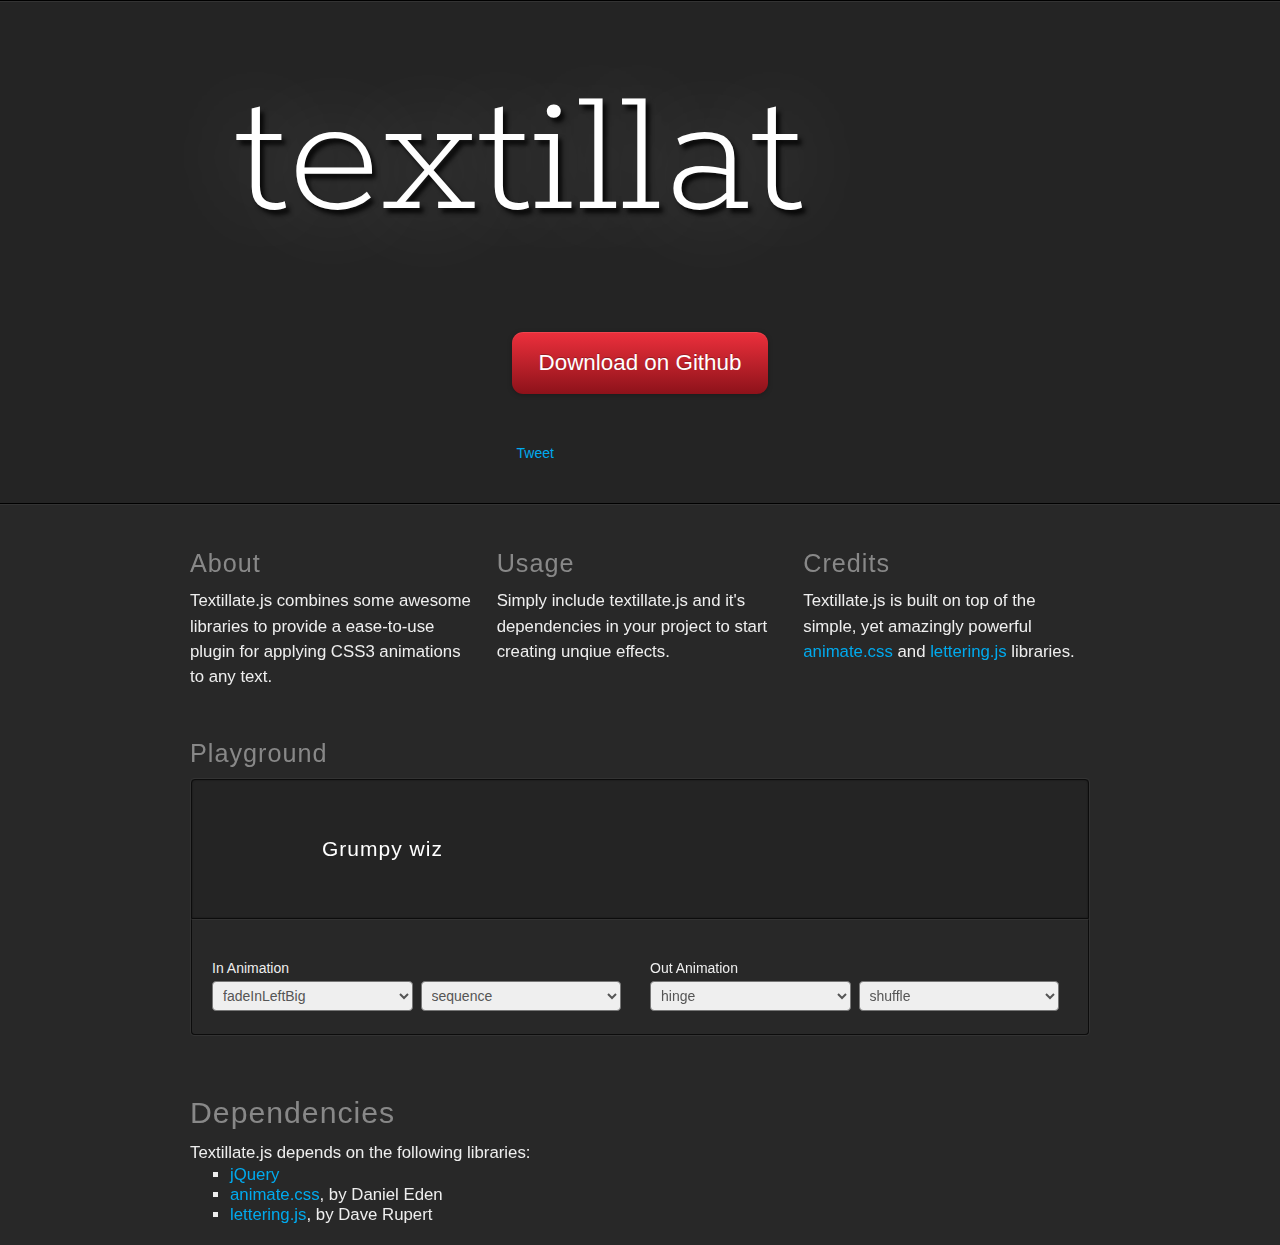
<file: skokov/textillate-master/index.html>
<!DOCTYPE HTML>
<html>
  <meta charset="utf-8">
  <meta http-equiv="X-UA-Compatible" content="chrome=1">
  <meta name="viewport" content="width=device-width, initial-scale=1.0">
  <title>Textillate.js</title>
  <link href="assets/animate.css" rel="stylesheet">
  <link href="assets/style.css" rel="stylesheet">
  <link href='http://fonts.googleapis.com/css?family=Rokkitt' rel='stylesheet' type='text/css'>
  <body>
    <div class="decal"></div>
		<div class="jumbotron">
			<div class="container">
  		  <h1 class="glow in tlt">textillate.js</h1>
  		  <p class="tlt" data-in-effect="bounceInDown">
  		  	A simple plugin for CSS3 text animations.
  		  </p>
        <div>
          <a href="https://github.com/jschr/textillate" class="btn fade in">Download on Github</a>
        </div>
        <div>
          <a
            class="twitter-share-button"
            href="https://twitter.com/share"
            data-text="Textillate.js - A simple plugin for CSS3 text animations"
            data-url="http://textillate.js.org"
            data-via="_jschr">
            Tweet
          </a>&nbsp;&nbsp;
          <iframe
            src="https://ghbtns.com/github-btn.html?user=jschr&repo=textillate&type=star&count=true&v=2"
            frameborder="0"
            scrolling="0"
            width="100px"
            height="20px">
          </iframe>
          <iframe
            src="https://ghbtns.com/github-btn.html?user=jschr&repo=textillate&type=fork&count=true"
            frameborder="0"
            scrolling="0"
            width="90px"
            height="20px">
          </iframe>
        </div>
  		</div>
  	</div>
    <div class="decal"></div>
  	<div class="container fade in">
      <div class="about">
        <div class="grid grid-pad">
          <section class="col-1-3">
            <h2>About</h2>
            <p>Textillate.js combines some awesome libraries to provide a ease-to-use plugin for applying CSS3 animations to any text.</p>
          </section>
          <section class="col-1-3">
            <h2>Usage</h2>
            <p>Simply include textillate.js and it's dependencies in your project to start creating unqiue effects.</p>
          </section>
          <section class="col-1-3">
            <h2>Credits</h2>
            <p>Textillate.js is built on top of the simple, yet amazingly powerful <a href="http://daneden.me/animate">animate.css</a> and <a href="http://letteringjs.com">lettering.js</a> libraries.</p>
          </section>
        </div>
      </div>
      <!--<div class="grid grid-pad">
        <section class="col-1-1">
          <h2>Examples</h2>
          <pre><code class="xml"><span id="example">Some Text</span></code></pre>
          <pre><code class="javascript">$('#example').textillate()</code></pre>
        </section>
      </div>-->
      <div class="grid grid-pad">
        <section class="col-1-1">
            <h2>Playground</h2>
            <div class="playground grid">
              <div class="col-1-1 viewport">
                  <div class="tlt">
                    <ul class="texts" style="display: none">
                      <li data-id="wizard">Grumpy wizards make toxic brew for the evil Queen and Jack.</li>
                      <li data-id="fox">The quick brown fox jumps over the lazy dog.</li>
                    </ul>
                  </div>
              </div>
              <div class="col-1-1 controls" style="padding-right: 0">
                <form class="grid grid-pad">
                  <div class="control col-1-2">
                    <label>In Animation</label>
                    <select data-key="effect" data-type="in"></select>
                    <select data-key="type" data-type="in">
                      <option value="">sequence</option>
                      <option value="reverse">reverse</option>
                      <option value="sync">sync</option>
                      <option value="shuffle">shuffle</option>
                    </select>
                  </div>
                  <div class="control col-1-2">
                    <label>Out Animation</label>
                    <select data-key="effect" data-type="out"></select>
                    <select data-key="type" data-type="out">
                      <option value="">sequence</option>
                      <option value="reverse">reverse</option>
                      <option value="sync">sync</option>
                      <option selected="selected" value="shuffle">shuffle</option>
                    </select>
                  </div>
                </form>
              </div>
            </div>
        </section>
      </div>
      <div class="grid grid-pad">
        <section class="col-1-1 deps">
            <h2>Dependencies</h2>
            <p>Textillate.js depends on the following libraries: </p>
            <div>
              <ul>
                <li><a href="http://jquery.com/">jQuery</a></li>
                <li><a href="http://daneden.me/animate/">animate.css</a>, by Daniel Eden</li>
                <li><a href="http://letteringjs.com/">lettering.js</a>, by Dave Rupert</li>
              </ul>
            </div>
        </section>
      </div>
  	</div>

<script src="http://ajax.googleapis.com/ajax/libs/jquery/1.9.0/jquery.min.js"></script>
<script src="assets/jquery.fittext.js"></script>
<script src="assets/jquery.lettering.js"></script>
<script src="http://yandex.st/highlightjs/7.3/highlight.min.js"></script>
<script src="jquery.textillate.js"></script>
<script>hljs.initHighlightingOnLoad();</script>
<script>
  $(function (){
    var log = function (msg) {
      return function () {
        if (console) console.log(msg);
      }
    }
    $('code').each(function () {
      var $this = $(this);
      $this.text($this.html());
    })

    var animateClasses = 'flash bounce shake tada swing wobble pulse flip flipInX flipOutX flipInY flipOutY fadeIn fadeInUp fadeInDown fadeInLeft fadeInRight fadeInUpBig fadeInDownBig fadeInLeftBig fadeInRightBig fadeOut fadeOutUp fadeOutDown fadeOutLeft fadeOutRight fadeOutUpBig fadeOutDownBig fadeOutLeftBig fadeOutRightBig bounceIn bounceInDown bounceInUp bounceInLeft bounceInRight bounceOut bounceOutDown bounceOutUp bounceOutLeft bounceOutRight rotateIn rotateInDownLeft rotateInDownRight rotateInUpLeft rotateInUpRight rotateOut rotateOutDownLeft rotateOutDownRight rotateOutUpLeft rotateOutUpRight hinge rollIn rollOut';

    var $form = $('.playground form')
      , $viewport = $('.playground .viewport');

    var getFormData = function () {
      var data = {
        loop: true,
        in: { callback: log('in callback called.') },
        out: { callback: log('out callback called.') }
      };

      $form.find('[data-key="effect"]').each(function () {
        var $this = $(this)
          , key = $this.data('key')
          , type = $this.data('type');

          data[type][key] = $this.val();
      });

      $form.find('[data-key="type"]').each(function () {
        var $this = $(this)
          , key = $this.data('key')
          , type = $this.data('type')
          , val = $this.val();

          data[type].shuffle = (val === 'shuffle');
          data[type].reverse = (val === 'reverse');
          data[type].sync = (val === 'sync');
      });

      return data;
    };

    $.each(animateClasses.split(' '), function (i, value) {
      var type = '[data-type]'
        , option = '<option value="' + value + '">' + value + '</option>';

      if (/Out/.test(value) || value === 'hinge') {
        type = '[data-type="out"]';
      } else if (/In/.test(value)) {
        type = '[data-type="in"]';
      }

      if (type) {
        $form.find('[data-key="effect"]' + type).append(option);
      }
    });

    $form.find('[data-key="effect"][data-type="in"]').val('fadeInLeftBig');
    $form.find('[data-key="effect"][data-type="out"]').val('hinge');

    $('.jumbotron h1')
      .fitText(0.5)
      .textillate({ in: { effect: 'flipInY' }});

    $('.jumbotron p')
      .fitText(3.2, { maxFontSize: 18 })
      .textillate({ initialDelay: 1000, in: { delay: 3, shuffle: true } });

    setTimeout(function () {
        $('.fade').addClass('in');
    }, 250);

    setTimeout(function () {
      $('h1.glow').removeClass('in');
    }, 2000);

    var $tlt = $viewport.find('.tlt')
      .on('start.tlt', log('start.tlt triggered.'))
      .on('inAnimationBegin.tlt', log('inAnimationBegin.tlt triggered.'))
      .on('inAnimationEnd.tlt', log('inAnimationEnd.tlt triggered.'))
      .on('outAnimationBegin.tlt', log('outAnimationBegin.tlt triggered.'))
      .on('outAnimationEnd.tlt', log('outAnimationEnd.tlt triggered.'))
      .on('end.tlt', log('end.tlt'));

    $form.on('change', function () {
      var obj = getFormData();
      $tlt.textillate(obj);
    }).trigger('change');

  });

	</script>
  <script>
    window.twttr=(function(d,s,id){var js,fjs=d.getElementsByTagName(s)[0],t=window.twttr||{};if(d.getElementById(id))return t;js=d.createElement(s);js.id=id;js.src="https://platform.twitter.com/widgets.js";fjs.parentNode.insertBefore(js,fjs);t._e=[];t.ready=function(f){t._e.push(f);};return t;}(document,"script","twitter-wjs"));
  </script>
  </body>
</html>
</file>
<file: skokov/textillate-master/assets/style.css>
* {
  -webkit-box-sizing: border-box;
  -moz-box-sizing: border-box;
  box-sizing: border-box;
}

body {
  margin: 0;
  background: #282828;
  color: #eee;
  font-family: 'Helvetica Neue', Arial, 'Liberation Sans', FreeSans, sans-serif;
  font-size: 14px;
}

h1, h2, h3, h4, h5, h6 {
  margin: 10px 0;
  font-weight: 200;
}

h2 {
  font-size: 1.8em;
  font-weight: 200;
  color: #888;
  letter-spacing: 1px;
} 

section {
  margin-bottom: 20px;
}

p {
  margin: 0;
  line-height: 1.5;
  font-weight: 200;
}

a {
  color: #00aaee;
  text-decoration: none;
}

a:hover {
  color: #0077a2;
  text-decoration: underline;
}

.hide {
  display: none;
}

.decal {
  height: 2px;
  background-color: #000;
  border-bottom: 1px solid #333;
}

.container {
  max-width: 940px;
  margin-right: auto;
  margin-left: auto;
}

/* EFFECTS
***************/

.glow {
  text-shadow: 0 0 0 rgba(0, 0, 0, 0);
    -webkit-transition: text-shadow 1s linear;
       -moz-transition: text-shadow 1s linear;
         -o-transition: text-shadow 1s linear;
            transition: text-shadow 1s linear;
}

.glow.in {
  text-shadow: 
    0.025em 0.025em 0.025em rgba(0, 0, 0, 0.8),
    0 0 0.5em rgba(255, 255, 255, 0.3);
}

.fade {
  opacity: 0;
    -webkit-transition: opacity 1s linear;
       -moz-transition: opacity 1s linear;
         -o-transition: opacity 1s linear;
            transition: opacity 1s linear;
}

.fade.in {
  opacity: 1;
}

/* BUTTONS
***************/

.btn {
  color: #fff;
  text-shadow: 0 -1px 0 rgba(0, 0, 0, 0.25);
  display: inline-block;
  text-decoration: none;
  font-weight: 200;
  text-align: center;
  vertical-align: middle;
  cursor: pointer;
  border-radius: 0.5em;
  padding: 0.8em 1.2em;
  background-color: #ED303C;
  background-image: -moz-linear-gradient(top, #ED303C, #8D121A);
  background-image: -webkit-gradient(linear, 0 0, 0 100%, from(#ED303C), to(#8D121A));
  background-image: -webkit-linear-gradient(top, #ED303C, #8D121A);
  background-image: -o-linear-gradient(top, #ED303C, #8D121A);
  background-image: linear-gradient(to bottom, #ED303C, #8D121A);
  background-repeat: repeat-x;
  -webkit-box-shadow: inset 0 1px 0 rgba(255,255,255,.1), 0 1px 5px rgba(0,0,0,.25);
     -moz-box-shadow: inset 0 1px 0 rgba(255,255,255,.1), 0 1px 5px rgba(0,0,0,.25);
          box-shadow: inset 0 1px 0 rgba(255,255,255,.1), 0 1px 5px rgba(0,0,0,.25);
}

.btn:hover,
.btn-primary:active,
.btn-primary.active,
.btn-primary.disabled,
.btn-primary[disabled] {
  text-decoration: none;
  color: #ddd;
  background-color: #8D121A;
  background-position: 0 -15px;
  -webkit-transition: background-position 0.1s linear;
     -moz-transition: background-position 0.1s linear;
       -o-transition: background-position 0.1s linear;
          transition: background-position 0.1s linear;
}

.btn.active,
.btn:active {
  background-image: none;
  outline: 0;
  -webkit-box-shadow: inset 0 2px 4px rgba(0, 0, 0, 0.15), 0 1px 2px rgba(0, 0, 0, 0.05);
     -moz-box-shadow: inset 0 2px 4px rgba(0, 0, 0, 0.15), 0 1px 2px rgba(0, 0, 0, 0.05);
          box-shadow: inset 0 2px 4px rgba(0, 0, 0, 0.15), 0 1px 2px rgba(0, 0, 0, 0.05);
}

/* MARKETING
***************/

.jumbotron {
  position: relative;
  padding: 3em 0;
  text-align: center;
  background: #242424;
}

.jumbotron h1 {
  color: #fff;
  font-family: Rokkitt;
  font-size: 13em;
  font-weight: 200;
  text-shadow: 0.025em 0.025em 0.025em rgba(0, 0, 0, 0.8);
  visibility: hidden;
}

.jumbotron h1 .char11 {
  color: #ED303C;
}

.jumbotron p {
  margin-top: -1em;
  letter-spacing: 0.15em;
  color: #ccc;
  font-size: 1.25em;
  font-weight: 200;
  text-shadow: 0.1em 0.1em 0.1em rgba(0, 0, 0, 0.8);
  visibility: hidden;
  text-align: center;
}

.jumbotron .btn {
  margin-top: 2em;
  margin-bottom: 2em;
  font-size: 1.6em;
}

.about {
  margin-top: 1em;
}

.about p {
  font-size: 1.2em;
}

.playground {
  background: #242424;
  border-radius: 4px;
  border: 1px solid #333;
  margin-bottom: 10px;
}

.playground .controls {
  margin-bottom: 0;
  background: #282828;
  border-radius: 0 0 4px 4px;
  border: 1px solid #0c0c0c;
  border-top: 1px solid #333;
}

.playground .controls form {
  margin-bottom: 0;
  padding-bottom: 8px;
}

.playground .controls select {
  width: 48%;
  margin-right: 4px;
}

@media (max-width: 480px) {
  .playground .controls select {
    width: 100%;
    margin-right: 0;
  }
}

.playground .viewport {
  display: table;
  min-height: 10em;
  padding: 20px;
  border-radius: 4px 4px 0 0;
  border: 1px solid #0c0c0c;
  overflow: hidden;
  -webkit-box-shadow: inset 0px 0px 2px rgba(0, 0, 0, 0.5);
     -moz-box-shadow: inset 0px 0px 2px rgba(0, 0, 0, 0.5);
          box-shadow: inset 0px 0px 2px rgba(0, 0, 0, 0.5);
}

.playground .viewport .tlt {
  color: #fff;
  font-size: 1.5em;
  font-weight: 200;
  letter-spacing: 1px;
  padding: 20px 0;
  display: inline-block;
  vertical-align: middle;
  display: table-cell;
  text-align: center;
  /*visibility: hidden;*/
}

.deps {
  font-size: 1.2em;
}

.deps ul {
  list-style-type: square;
  margin: 0;
}

.deps ul li {
  line-height: 1.5em
  font-weight: 200;
}

/* GRID 
***************/ 

.grid:after {
  content: "";
  display: table;
  clear: both;
}

[class*='col-'] {
  float: left;
  padding-right: 20px;
}
.grid [class*='col-']:last-of-type {
  padding-right: 0;
}

.col-1-1 {
  width: 100%;
}

.col-2-3 {
  width: 66.66%;
}

.col-1-3 {
  width: 33.33%;
}

.col-1-2 {
  width: 50%;
}

.col-1-4 {
  width: 25%;
}

.col-3-4 {
  width: 75%;
}

.col-4-5 {
  width: 80%;
}

.col-1-6 {
  width: 16.66%;
}

.col-1-8 {
  width: 12.5%;
}

.grid-pad {
  padding-left: 20px
}

.grid-pad [class*='col-'] {
  padding-top: 20px;
  padding-top: 20px;
}

.grid-pad [class*='col-']:last-of-type {
  padding-right: 20px;
}

@media (max-width: 767px) {
  [class*='col-'] {
    width: 100%;
  }
}

/* FORM
*********/

form .control {
  margin-bottom: 5px;
}

select,
input[type="text"] {
  width: 100%;
  display: inline-block;
  height: 30px;
  padding: 4px 6px;
  margin-bottom: 10px;
  font-size: 14px;
  line-height: 20px;
  color: #555555;
  vertical-align: middle;
  -webkit-border-radius: 4px;
     -moz-border-radius: 4px;
          border-radius: 4px;
}

input[type="text"] {
  background-color: #ddd;
  border: 1px solid #ccc;
  -webkit-box-shadow: inset 0 1px 1px rgba(0, 0, 0, 0.075);
     -moz-box-shadow: inset 0 1px 1px rgba(0, 0, 0, 0.075);
          box-shadow: inset 0 1px 1px rgba(0, 0, 0, 0.075);
  -webkit-transition: border linear 0.2s, box-shadow linear 0.2s;
     -moz-transition: border linear 0.2s, box-shadow linear 0.2s;
       -o-transition: border linear 0.2s, box-shadow linear 0.2s;
          transition: border linear 0.2s, box-shadow linear 0.2s;
}

input[type="text"]:focus {
  background-color: #fff;
  border-color: #8D121A;
  outline: 0;
  -webkit-box-shadow: inset 0 1px 1px #8D121A, 0 0 8px #ED303C;
     -moz-box-shadow: inset 0 1px 1px #8D121A, 0 0 8px #ED303C;
          box-shadow: inset 0 1px 1px #8D121A, 0 0 8px #ED303C;
}

label {
  display: block;
  margin-bottom: 5px;
}

label.inline {
  display: inline-block;
}

label.checkbox {
  padding: 4px 0;
  margin-right: 10px;
  white-space: nowrap;
  vertical-align: top;
}

/* CODE 
**************/

pre code {
  background: transparent;
}
</file>
